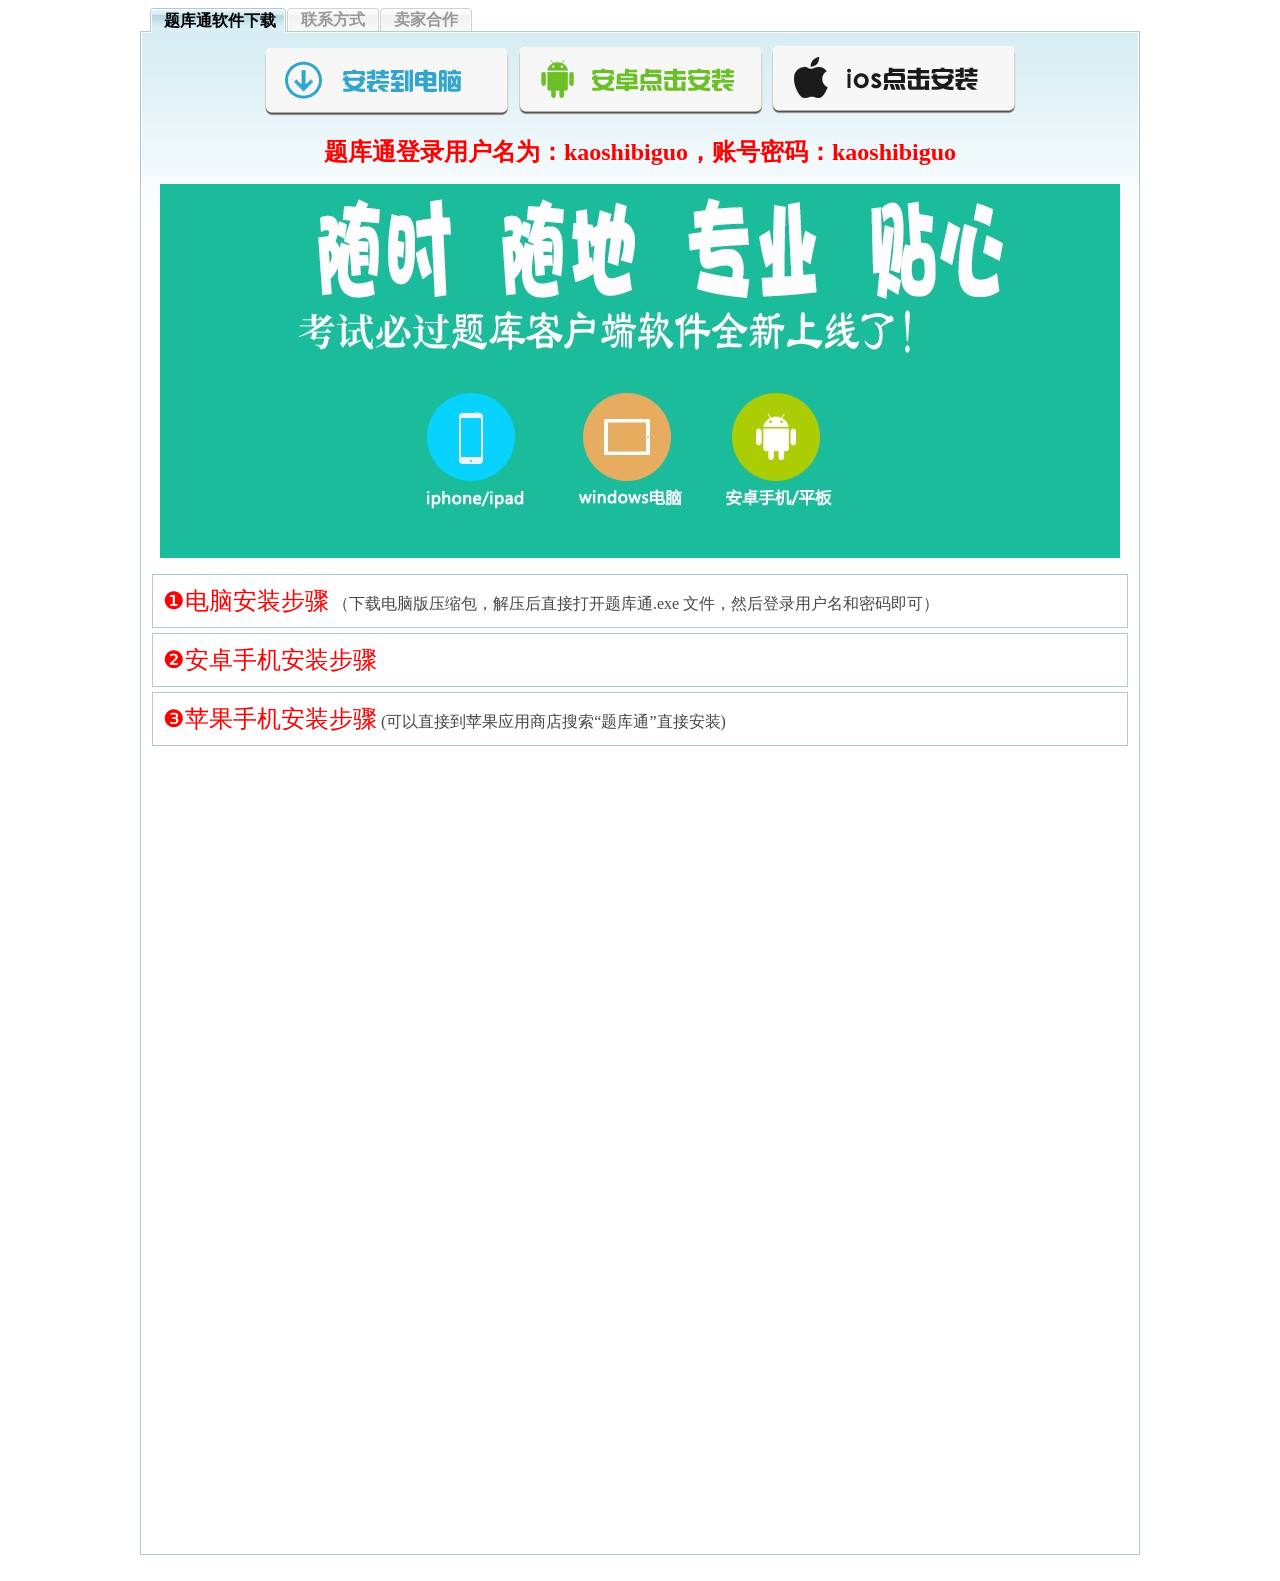
<file: index.html>
<!-- <!DOCTYPE html PUBLIC "-//W3C//DTD HTML 4.01 Transitional//EN" "http://www.w3c.org/TR/1999/REC-html401-19991224/loose.dtd"> -->

<html >
<meta name="keywords" content="题库通软件">
<meta name="description" content="题库通软件">
<meta http-equiv="Content-Type" content="text/html;charset=utf-8"/>
<title>题库通</title>

<style type="text/css">BODY {
	FONT-SIZE: 14px; FONT-FAMILY: "微软雅黑"
}
OL LI {
	MARGIN: 8px
}
#con {
	FONT-SIZE: 16px; MARGIN: 0px auto; WIDTH: 1000px
}
#tags {
	PADDING-RIGHT: 0px; PADDING-LEFT: 0px; PADDING-BOTTOM: 0px; MARGIN: 0px 0px 0px 10px; WIDTH: 1000px; PADDING-TOP: 0px; HEIGHT: 23px
}
#tags LI {
	BACKGROUND: url(images/tagleft.gif) no-repeat left bottom; FLOAT: left; MARGIN-RIGHT: 1px; LIST-STYLE-TYPE: none; HEIGHT: 23px
}
#tags LI A {
	PADDING-RIGHT: 10px; PADDING-LEFT: 10px; BACKGROUND: url(images/tagright.gif) no-repeat right bottom; FLOAT: left; PADDING-BOTTOM: 0px; COLOR: #999; LINE-HEIGHT: 23px; PADDING-TOP: 0px; HEIGHT: 23px; TEXT-DECORATION: none
}
#tags LI.emptyTag {
	BACKGROUND: none transparent scroll repeat 0% 0%; WIDTH: 4px
}
#tags LI.selectTag {
	BACKGROUND-POSITION: left top; MARGIN-BOTTOM: -2px; POSITION: relative; HEIGHT: 25px
}
#tags LI.selectTag A {
	BACKGROUND-POSITION: right top; COLOR: #000; LINE-HEIGHT: 25px; HEIGHT: 25px
}
#tagContent {
	BORDER-RIGHT: #aecbd4 1px solid; PADDING-RIGHT: 1px; BORDER-TOP: #aecbd4 1px solid; PADDING-LEFT: 1px; PADDING-BOTTOM: 1px; BORDER-LEFT: #aecbd4 1px solid; PADDING-TOP: 1px; BORDER-BOTTOM: #aecbd4 1px solid; BACKGROUND-COLOR: #fff
}
.tagContent {
	PADDING-RIGHT: 10px; DISPLAY: none; PADDING-LEFT: 10px; BACKGROUND: url(images/bg.gif) repeat-x; PADDING-BOTTOM: 10px; WIDTH: 976px; COLOR: #474747; PADDING-TOP: 10px; HEIGHT: 1500px
}
#tagContent DIV.selectTag {
	DISPLAY: block
}


/*  安装步骤  */
 #installSteps {
            list-style: none;
            margin: 0;
            padding: 0;
        }

        .step {
            background-color: #ffffff;
            border: 1px solid #aecbd4;
            padding: 10px;
            margin-bottom: 5px;
            cursor: pointer;
        }

        .step:hover {
            background-color: #eff8fb;
        }

        .step> ul {
            display: none;
            margin-left: 20px;
        }

        .step.opened > ul {
            display: block;
        }
		
		
		/* //蒙板样式 */
		#Mask {
		  position: absolute;
		  /* top: 0; */
		  /* left: 1%; */
		  display: none;
		  background-image: url(images/choosebroswer1.png);
		  background-size: cover;
		  
		  width: 1000px ;
		  height: 100%;
		  z-index: 1000;
		  /* margin: auto 100%; */
		  margin: 0 auto;
		}
/* 		.model-content {
		  width: 100%;
		  height: 100%;
		  text-align: center;
		  background: #ffffff;
		  border-radius: 6px;
		  margin: 100% auto;
		  line-height: 30px;
		  z-index: 10001;
		} */

</style>

<meta content="MSHTML 6.00.2800.1589" name="GENERATOR">
    <script>
        function toggleList(event) {
            var li = event.target.closest(".step");
            if (li.classList.contains("opened")) {
                li.classList.remove("opened");
            } else {
                li.classList.add("opened");
            }
        }
    </script>




	<script async  type="text/javascript" src="//busuanzi.ibruce.info/busuanzi/2.3/busuanzi.pure.mini.js">	
	
	</script>
	
</head>
<body>

	<!--引入遮蔽层  添加蒙板 用于提示用户使用手机浏览器打开-->  
	<div id="Mask" >
		<div class =""></div>
	</div>
	
	
<div id="con">
<ul id="tags">
  <li class="selectTag"><a onclick="selectTag(&#39;tagContent0&#39;,this)" href="javascript:void(0)">&nbsp;<b>题库通软件下载</b></a> </li>

 <li class=""><a onclick="selectTag(&#39;tagContent1&#39;,this)" href="javascript:void(0)">&nbsp;<b>联系方式</b>&nbsp;</a> </li>

 <li class=""><a onclick="selectTag(&#39;tagContent2&#39;,this)" href="javascript:void(0)">&nbsp;<b>卖家合作</b>&nbsp;</a> </li>
 </ul>
 


<div id="tagContent">
<div class="tagContent  selectTag" id="tagContent0" style="display: block;"><center><a href="./downloads/题库通电脑版.rar" target="_blank"><img src="images/1.gif"></a>
<a href="https://www.pgyer.com/tikutong" target="_self"><img src="images/2.gif"></a>
<a   rel="friend"  onclick="chooseBroswer()" id = "goToAppleStore" href="https://apps.apple.com/cn/app/%E9%A2%98%E5%BA%93%E9%80%9A/id1502825910"><img src="images/3.gif"></a></center>
<p></p><center><font size="5" color="red"><b></b></font></center><p></p>
<center><font size="5" color="red"><b>题库通登录用户名为：kaoshibiguo，账号密码：kaoshibiguo</b></font></center>
<p></p><center><img src="images/1-1.png"></center><p></p>


    <ul id="installSteps">
		
		<li onclick="toggleList(event)" class="step" id="desktopStep">  <font size="5" color="red">❶电脑安装步骤</font>
		  
		
			  （下载电脑版压缩包，解压后直接打开题库通.exe  文件，然后登录用户名和密码即可）
		  
		</li>
		
        <li onclick="toggleList(event)" class="step" id= "androidStep"><font size="5" color="red">❷安卓手机安装步骤</font>  
          <ul class="">
<!-- 		  <video autoplay="autoplay" controls>
			  <source src="videos/androidstep.mp4"></source>
			  
		  </video> -->
		  </ul>
        </li>

        <li onclick="toggleList(event)" class="step" > <font size="5" color="red">❸苹果手机安装步骤</font>  
          

	
			  (可以直接到苹果应用商店搜索“题库通”直接安装)
			
		
        </li>
		
		
    </ul>

 
</font></div><font size="4">


<div class="tagContent" id="tagContent1" style="display: none;">
<p></p><center><font size="8">官方客服微信号:kskj08 </font></center><p></p>


</div>

<!-- <div class="tagContent" id="tagContent2" style="display: none;">
<p><font size="4"><b>鍏嶈垂璇句欢锛??a href="http://www.yidingguo.com/" target="_blank">www.yidingguo.com</a></b></font></p>
<p><font size="4"><b>鐢ㄦ埛鍚嶏細yidingguo瀵嗙爜锛歽idingguo2015</b></font></p>
<p><font size="4">鐢ㄦ埛鍚嶆槸鎴戜滑缃戝潃鐨勫煙鍚嶏紝瀵嗙爜鏄井淇″叕浼楀彿锛屾柟渚垮ぇ瀹惰蹇嗗摝銆??/font></p>
<p><font size="4">鍏嶈垂鐨勯兘鏄櫘閫氳浠讹紝涓嶅姞瀵嗭紝鏂逛究澶у鏄庡勾鍚庡勾鑰冭瘯鎻愬墠瀛︿範锛屼粖骞磋??冭瘯鐨勮繕鏄埌鎴戜滑瀹朵拱闈㈡巿绮惧崕璇句欢鎶奸鐨勶紝鏁堟灉濂斤紝鑱旂郴QQ:3320966218璐拱锛屾渶澶氳姳涓竴椤块キ鐨勯挶锛岃兘璁╄嚜宸辫??冭瘯閫氳繃~~~涓??璧峰姞娌瑰摝~~~涓??瀹氳繃~~~	</font></p>
<p><font size="4"><b>鏈??鏂拌绋嬪潎宸插紑璇撅紝鏃╀竴澶╁涔狅紝澶氫竴浠芥妸鎻★紒</b></font></p>
<center><img src="./涓??瀹氳繃鑰冭瘯鍋氶杞欢_files/kecheng.jpg"></center>
</div> -->

<div class="tagContent" id="tagContent2" style="display: none;" ><br>
<span style="font-size: 1.5em;">题库均可加盟合作，具体微信号:kskj08 </span>  </div>

</font></div></div><font size="4">










<p>
  <script type="text/javascript">
	  
	  
	  
	  
function selectTag(showContent,selfObj){
	
	
	//
	var tag = document.getElementById("tags").getElementsByTagName("li");
	var taglength = tag.length;
	
	// alert("长度："+taglength);
	for(i=0; i<taglength; i++){
		tag[i].className = "";
	}
	selfObj.parentNode.className = "selectTag";
	// 
	
	
	for(i=0; j=document.getElementById("tagContent"+i); i++){

		j=document.getElementById("tagContent"+i)
		j.style.display = "none";
		
		// if (i >2){
		// 	break;
		// }
	}
	
	// document.getElementById("tagContent1").style.display = "none";
	// document.getElementById("tagContent3").style.display = "none";
	
	
	document.getElementById(showContent).style.display = "block";
}

  // 播放设置
  document.getElementById("desktopStep").click();

</script>
</p>

<table width="728" border="0" align="center" cellpadding="0" cellspacing="0">
  <tbody><tr>
    <td><p align="center"></p>
      <p align="center"></p>
      <p align="center"></p>
      <p align="center"></p><p></p><p></p>
    <p align="center"></p></td>
  </tr>
</tbody></table>

</font>



<script type="text/javascript">
	var ua = navigator.userAgent;
	var isWeixin = !!/MicroMessenger/i.test(ua);
	
	// alert("是微信端打开？"+ isWeixin);
	
	// 如果是微信端打开的，则设置为不是href超链接
	if(isWeixin){	
		document.getElementById("goToAppleStore").href = "javascript:";  
	}
	
	
	function chooseBroswer(){

  //判断是否在微信中打开
	  //如果使用的是微信自带浏览器，就打开蒙版
	  if(isWeixin) {
		var SHOW = 0;
		document.getElementById('Mask').style.display = ++SHOW % 2 == 1 ? 'block' : 'none';
	  }
 }
 
</script>

</body></html>
</file>
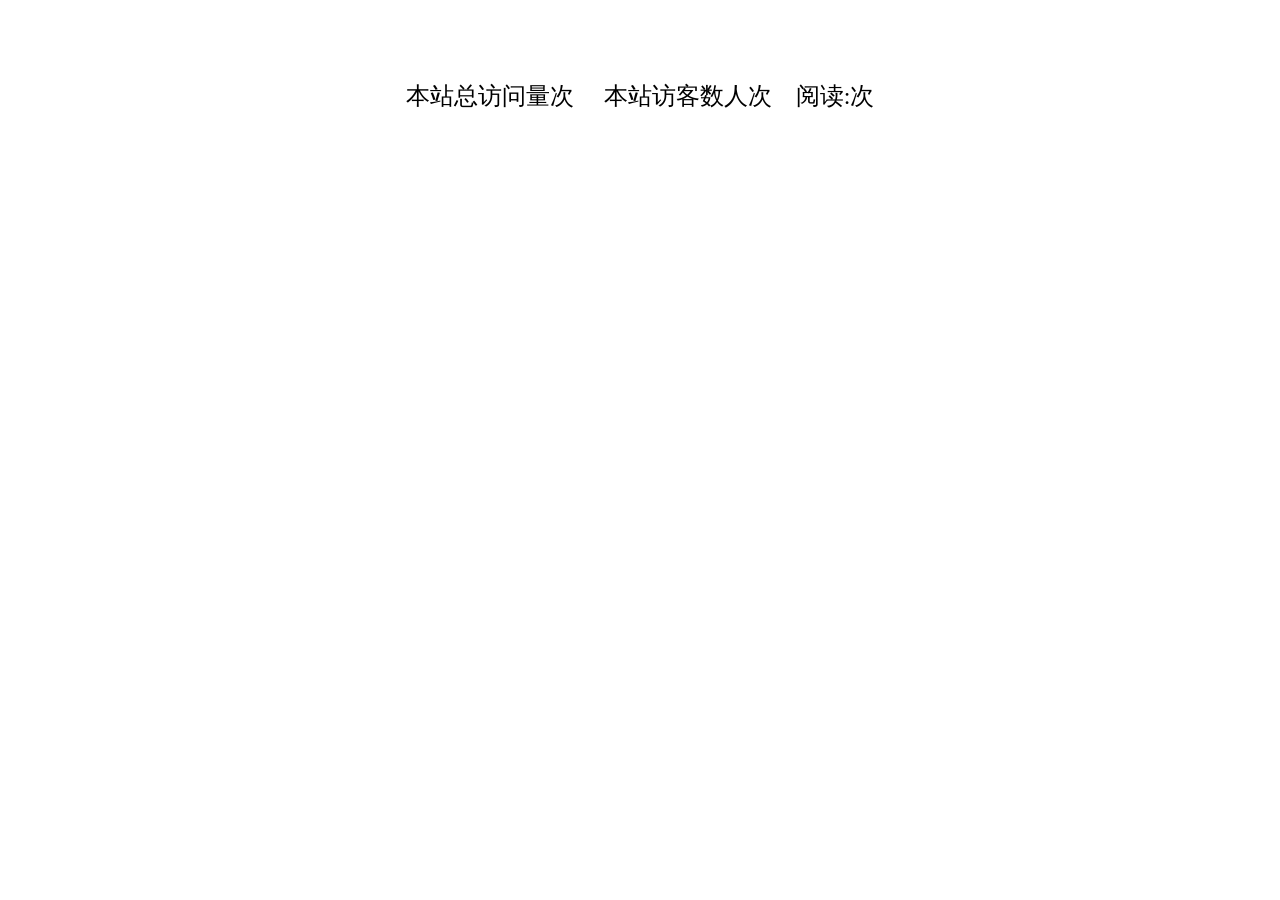
<file: access.html>
<!DOCTYPE html>
<html>
<head>
    <title>访问量</title>
	<script async src="//busuanzi.ibruce.info/busuanzi/2.3/busuanzi.pure.mini.js">
	</script>
    
</head>
<body>
	
	<br />
	<br />
	<br />
	<br />
	
	<center style="font-size: 1.5em;">
	<span id="busuanzi_container_site_pv">
	    本站总访问量<span id="busuanzi_value_site_pv"></span>次 &nbsp;&nbsp;&nbsp;
	</span>
	
	
	<span id="busuanzi_container_site_uv">
	  本站访客数<span id="busuanzi_value_site_uv"></span>人次&nbsp;&nbsp;&nbsp;
	</span>
	
	<span id="busuanzi_container_page_pv">
	  阅读:<span id="busuanzi_value_page_pv"></span>次
	</span>
</center>

</body>

</html>
</file>
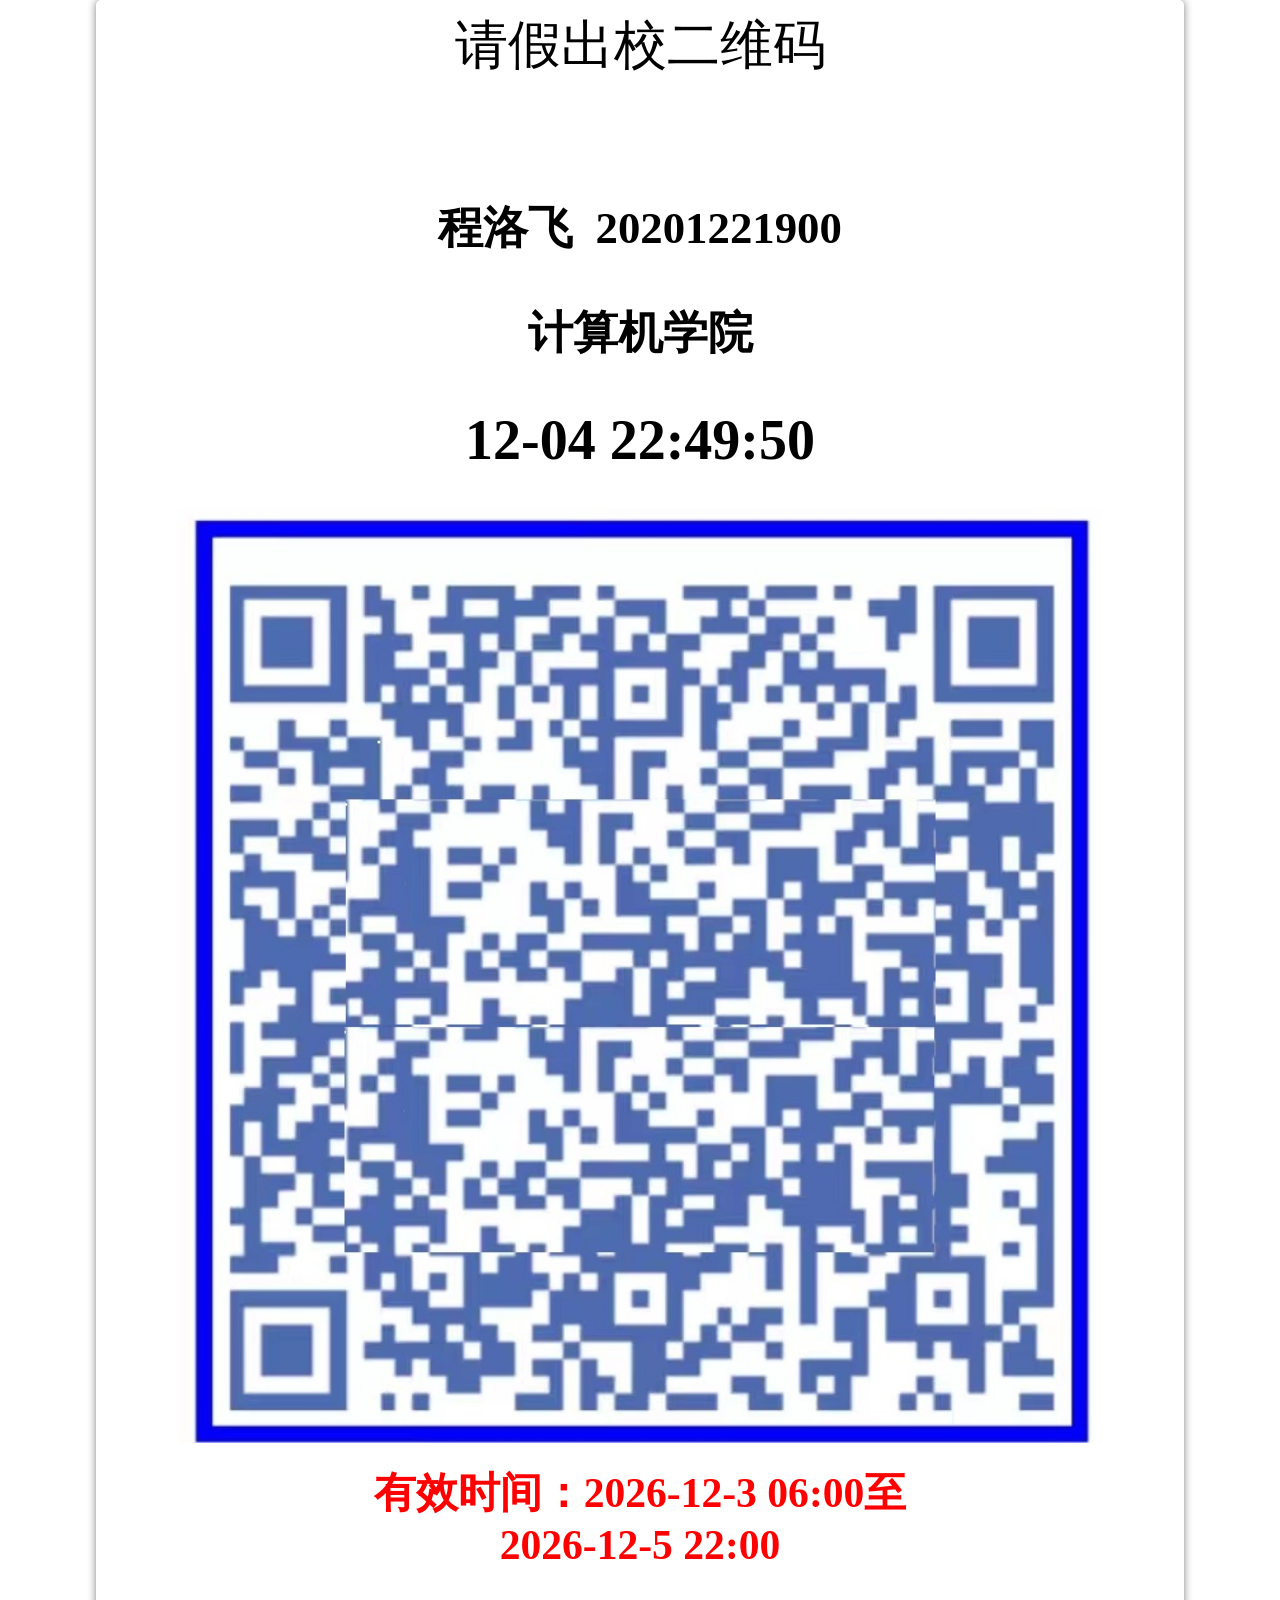
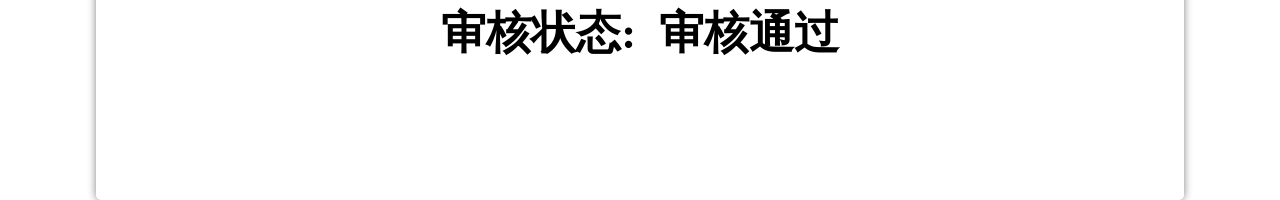
<file: qcode.html>
<!DOCTYPE html>
<html>
	<head>
		<meta charset="utf-8">
		<title></title>
	</head>
	<body style="margin: 0px;">
		<div style="border: 0px solid ; width: 85%; 
		height: 1800px;margin: auto;border-radius:5px;
		box-shadow:0 0 8px gray">
		<div style="text-align: center;padding: 10px;"><span style="font-size: 3.3rem;
		font-family: microsoft YaHei;">
				请假出校二维码
			</span></div>
			<br />
			<br />
			<br />
			<br />
			<br />
			<p></p>
			
			
			<div  style="text-align: center;font-family: microsoft YaHei;font-weight: bold; font-size: 2.8rem;">
				<span id="name">程洛飞 &nbsp;</span><span id="xh">20201221900</span><br />
				<p>
				<span>计算机学院</span>
			</div>
			<div  style="text-align: center;font-weight: bold; font-size: 3.5rem;"> 
			  <span id="time" style="font-family: microsoft YaHei;">2022</span>
			</div>
			
			<br />
			<div style="text-align: center;">
				<br />
				<img src="img/Qcode.jpg" style="width: 85%;"/>
			</div>
			
			<br />
			<div style="text-align: center;font-weight: bold; font-size: 2.6rem;color: red">

				<span>有效时间：</span><span id="startTime"></span><span>至</span><br />
				<span id="endTime"></span>
				<br />
			</div>
			
			<p></p>
			<br />
			<div style="text-align: center;font-weight: bold; font-size: 2.8rem;">
				
				<span >审核状态:&nbsp;&nbsp;审核通过 </span>
			</div>
			
			
		</div>
		
		<script>
			
			function time(){
				var currentTime = document.getElementById("time");
				var myDate = new Date();
				var month = myDate.getMonth()+1;
				var hours = myDate.getHours();
				var minutes = myDate.getMinutes();
				var seconds = myDate.getSeconds();
				var day = myDate.getDate();
				if(month < 10){
					month = "0"+month;
				}
				if(day < 10){
					day = "0"+day;
				}
				
				if(hours < 10){
					hours = "0"+hours;
				}
				if(minutes < 10){
					minutes = "0"+minutes;
				}
				if(seconds < 10){
					seconds = "0"+seconds;
				}
				currentTime.innerText = month+"-"+day+" "+hours+":"+minutes+":"+seconds
			}
			
			setInterval(time,1000);
			
			function deadline(){
				var startTime = document.getElementById("startTime");
				var endTime = document.getElementById("endTime");
				
				var myDate = new Date();
				var year = myDate.getYear();
				year = "20"+(year-100);
				var month = myDate.getMonth()+1;	
				var day = myDate.getDate();
				var startDay = day-1;
				var endDay = day+1;
				if(month < 10){
					month = "0"+month;
				}
				if(day < 10){
					day = "0"+day;
				}
				
				startTime.innerText = year+"-"+month+"-"+startDay+" "+"06:00";
				endTime.innerText = year+"-"+month+"-"+endDay+" "+"22:00";
			}
			
			deadline();
		</script>
	</body>
</html>
</file>
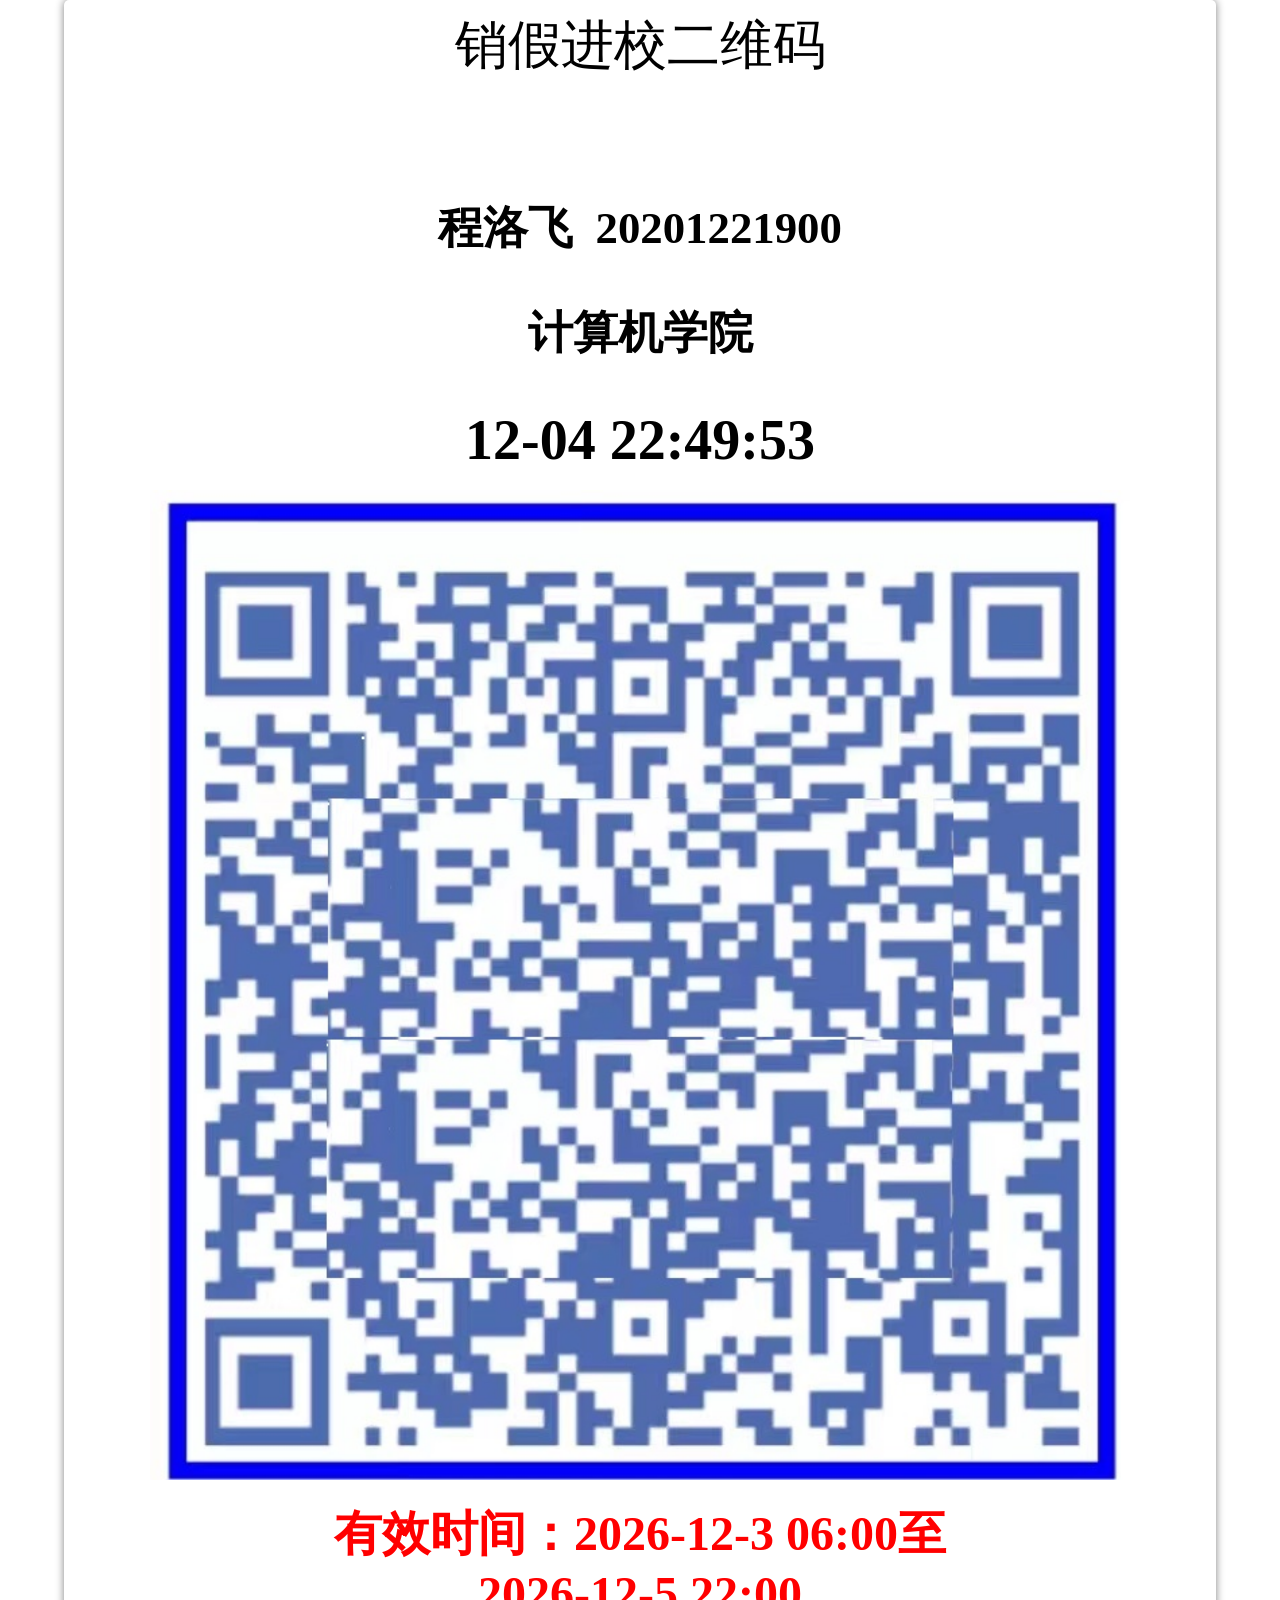
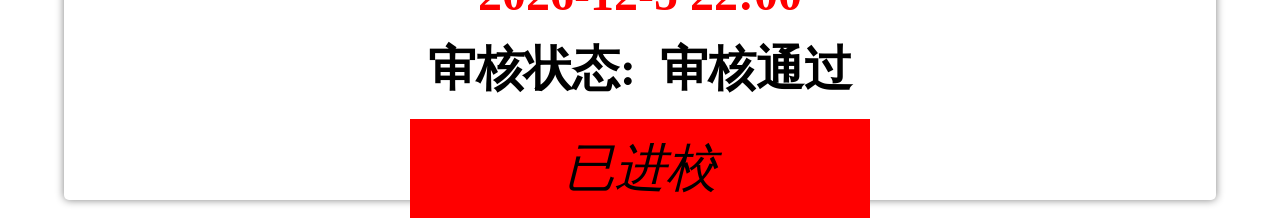
<file: qcode_1.html>
<!DOCTYPE html>
<html>
	<head>
		<meta charset="utf-8">
		<title></title>
	</head>
	<body style="margin: 0px;">
		<div style="border: 0px solid ; width: 90%; 
		height: 1800px;margin: auto;border-radius:5px;
		box-shadow:0 0 8px gray">
	
		<div style="text-align: center;padding: 10px;"><span style="font-size: 3.3rem;
		font-family: microsoft YaHei;">
				销假进校二维码
			</span></div>
			<br />
			<br />
			<br />
			<br />
			<br />
			<p></p>
	
			
			
			<div  style="text-align: center;font-family: microsoft YaHei;font-weight: bold; font-size: 2.8rem;">
				<span id="name">程洛飞 &nbsp;</span><span id="xh">20201221900</span><br />
				<p>
				<span>计算机学院</span>
			</div>
			<div  style="text-align: center;font-weight: bold; font-size: 3.5rem;"> 
			  <span id="time" style="font-family: microsoft YaHei;">2022</span>
			</div>
			
			<div style="text-align: center;">
				<br />
				<img src="img/Qcode.jpg" style="width: 85%;"/>
			</div>
			
			<br />
			<div style="text-align: center;font-weight: bold; font-size: 3rem;color: red">

				<span>有效时间：</span><span id="startTime"></span><span>至</span><br />
				<span id="endTime"></span>
				<br />
			</div>
			
			<p></p>
			<div style="text-align: center;font-weight: bold; font-size: 3.0rem;">
				
				<span >审核状态:&nbsp;&nbsp;审核通过 </span>
			</div>
			<br />
			<div style="text-align: center;font-family: Arial; font-size: 3.2rem;
			background-color: #ff0000;padding-top: 15px;padding-bottom: 15px;
			margin-left: 30%;margin-right:30%;">
				
				<i>已进校</i>
			</div>
			
			
		</div>
		
		<script>
			
			function time(){
				var currentTime = document.getElementById("time");
				var myDate = new Date();
				var month = myDate.getMonth()+1;
				var hours = myDate.getHours();
				var minutes = myDate.getMinutes();
				var seconds = myDate.getSeconds();
				var day = myDate.getDate();
				if(month < 10){
					month = "0"+month;
				}
				if(day < 10){
					day = "0"+day;
				}
				
				if(hours < 10){
					hours = "0"+hours;
				}
				if(minutes < 10){
					minutes = "0"+minutes;
				}
				if(seconds < 10){
					seconds = "0"+seconds;
				}
				currentTime.innerText = month+"-"+day+" "+hours+":"+minutes+":"+seconds
			}
			
			setInterval(time,1000);
			
			function deadline(){
				var startTime = document.getElementById("startTime");
				var endTime = document.getElementById("endTime");
				
				var myDate = new Date();
				var year = myDate.getYear();
				year = "20"+(year-100);
				var month = myDate.getMonth()+1;	
				var day = myDate.getDate();
				var startDay = day-1;
				var endDay = day+1;
				if(month < 10){
					month = "0"+month;
				}
				if(day < 10){
					day = "0"+day;
				}
				
				startTime.innerText = year+"-"+month+"-"+startDay+" "+"06:00";
				endTime.innerText = year+"-"+month+"-"+endDay+" "+"22:00";
			}
			
			deadline();
		</script>
	</body>
</html>
</file>
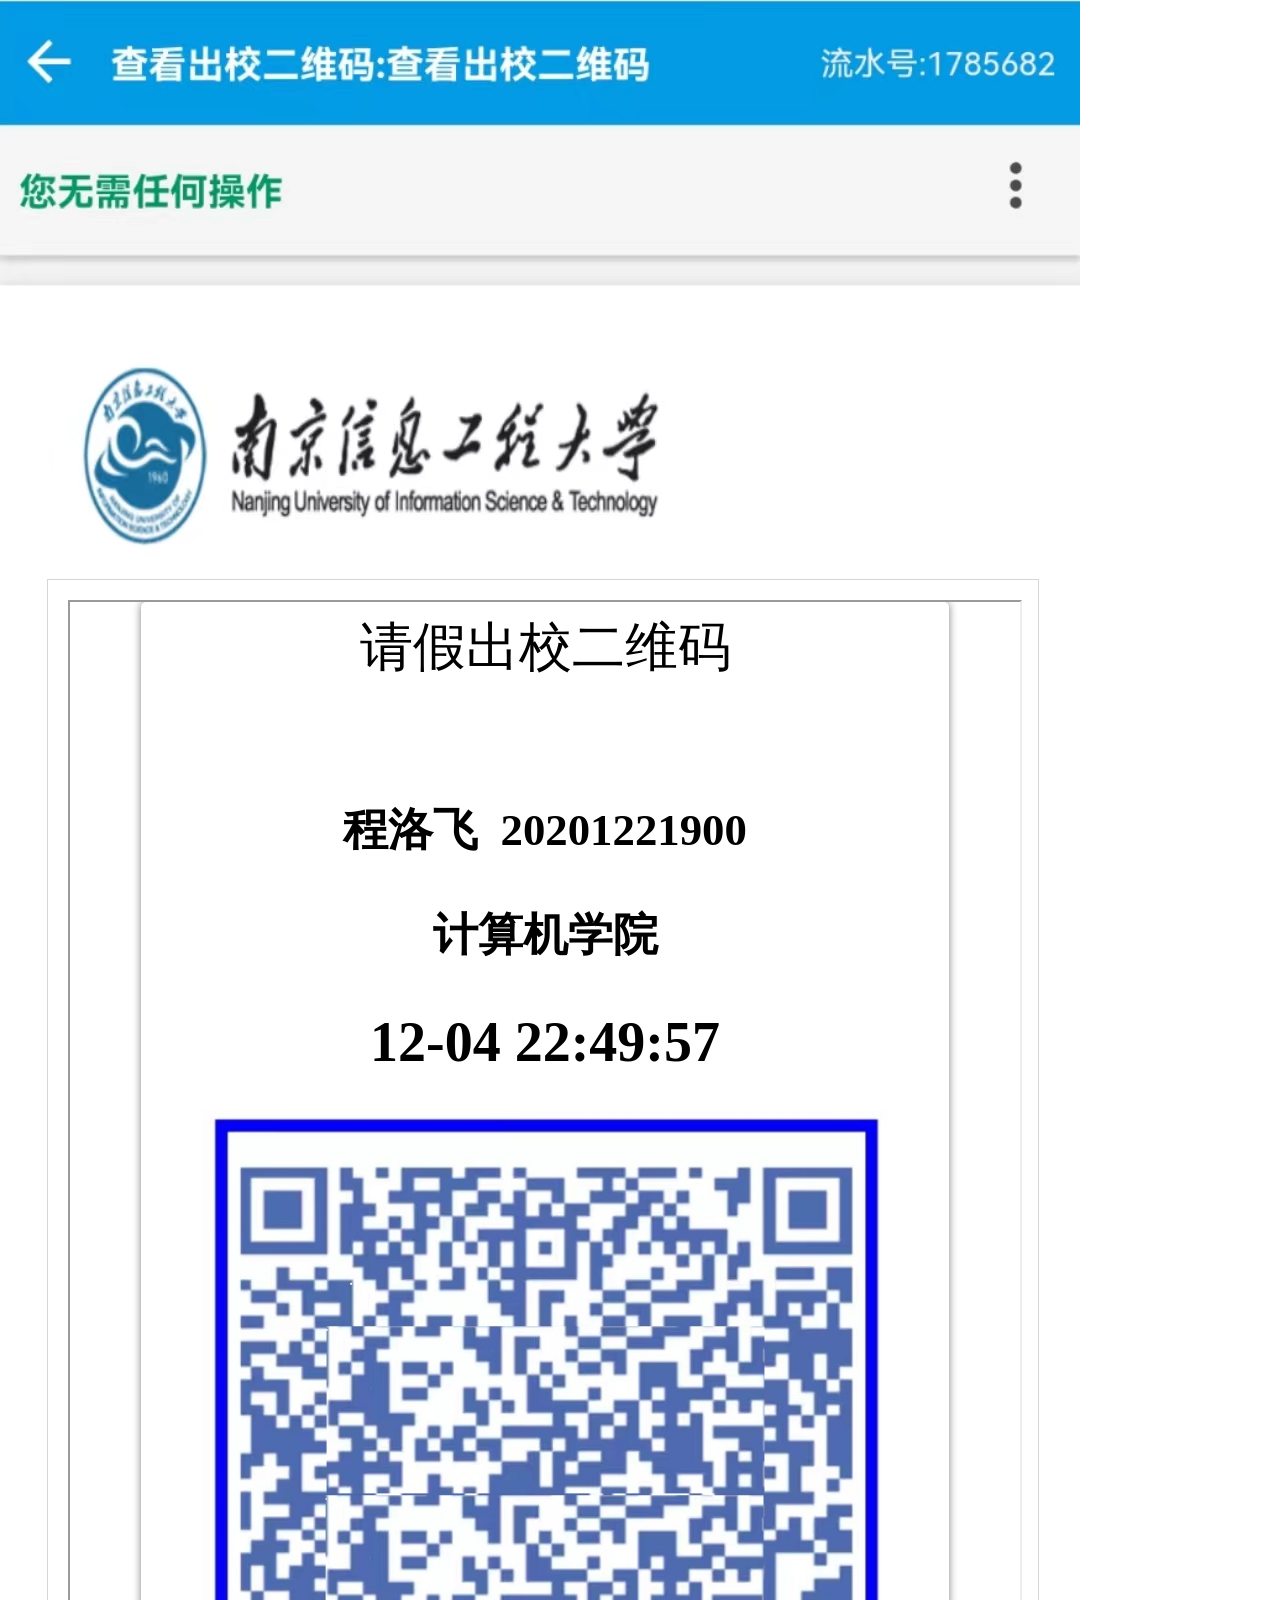
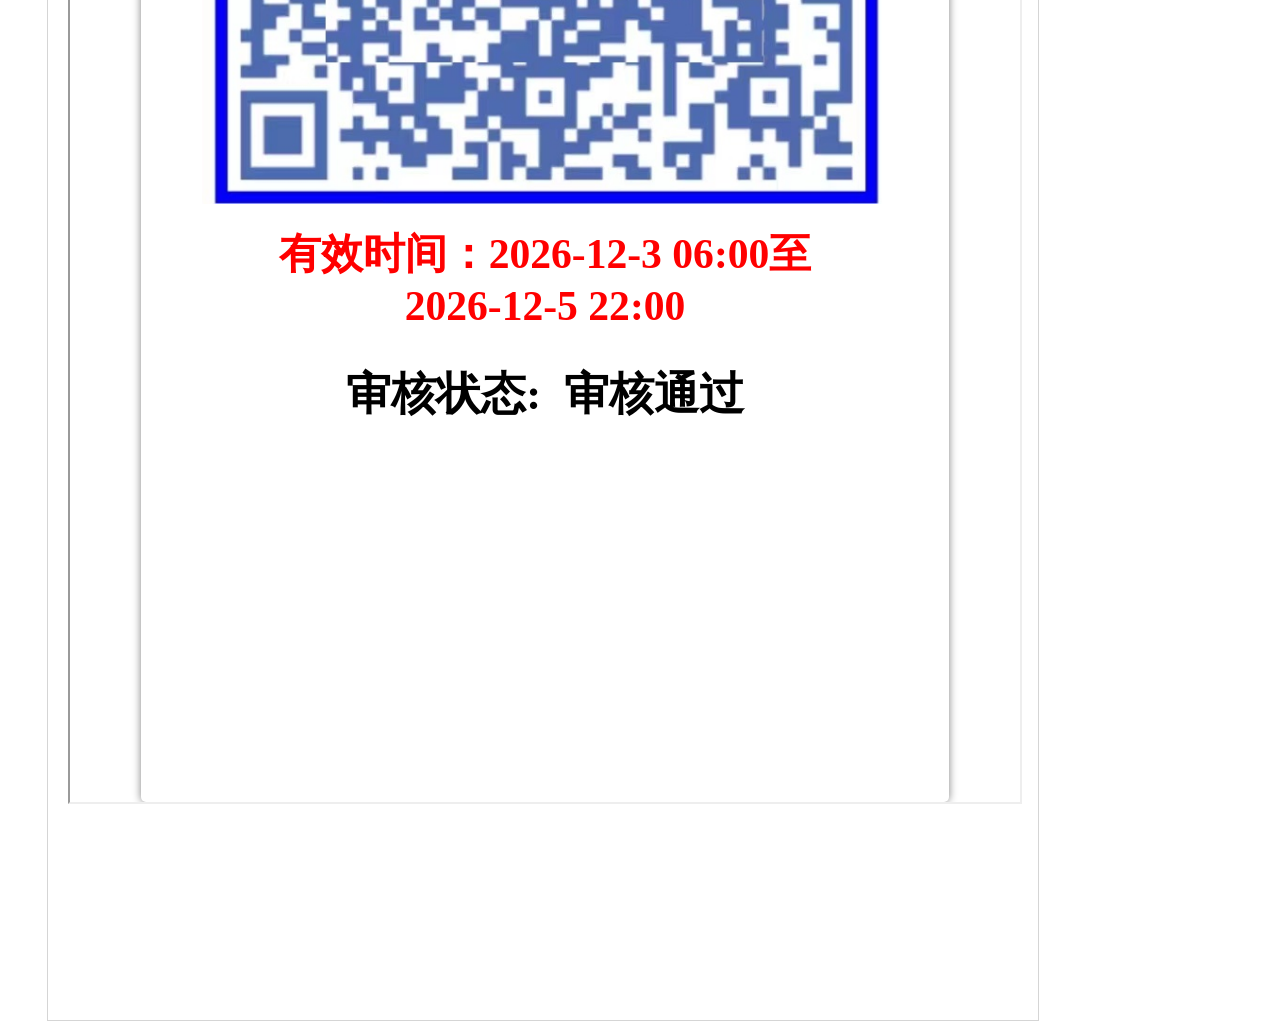
<file: qj.html>
<!DOCTYPE html>
<html>
	<head>
		<meta charset="utf-8">
		<title>查看出校二维码-查看出校二维码</title>
	</head>
	<body style="margin: 0px;">
        <img id="head" src="img/3.jpg"/>
		<br/>
		<br/>
		<div id="chuxiaodiv" style="padding:20px; border: 1px solid #d5d5d5; 
		 height: 1000px;margin-left: 47px;margin-right: 40px;">
			<iframe style="width: 100%;height:1800px;" src="qcode.html" scrolling="yes">
			</iframe>
		</div>
		
		  
		
		<script type="text/javascript">
			var head = document.getElementById("head");
			head.style.width = 1080+"px";
			var chuxiaodiv = document.getElementById("chuxiaodiv");
			chuxiaodiv.style.width = 950+"px";
			chuxiaodiv.style.height = 2000+"px";
		</script>
	</body>
</html>
</file>
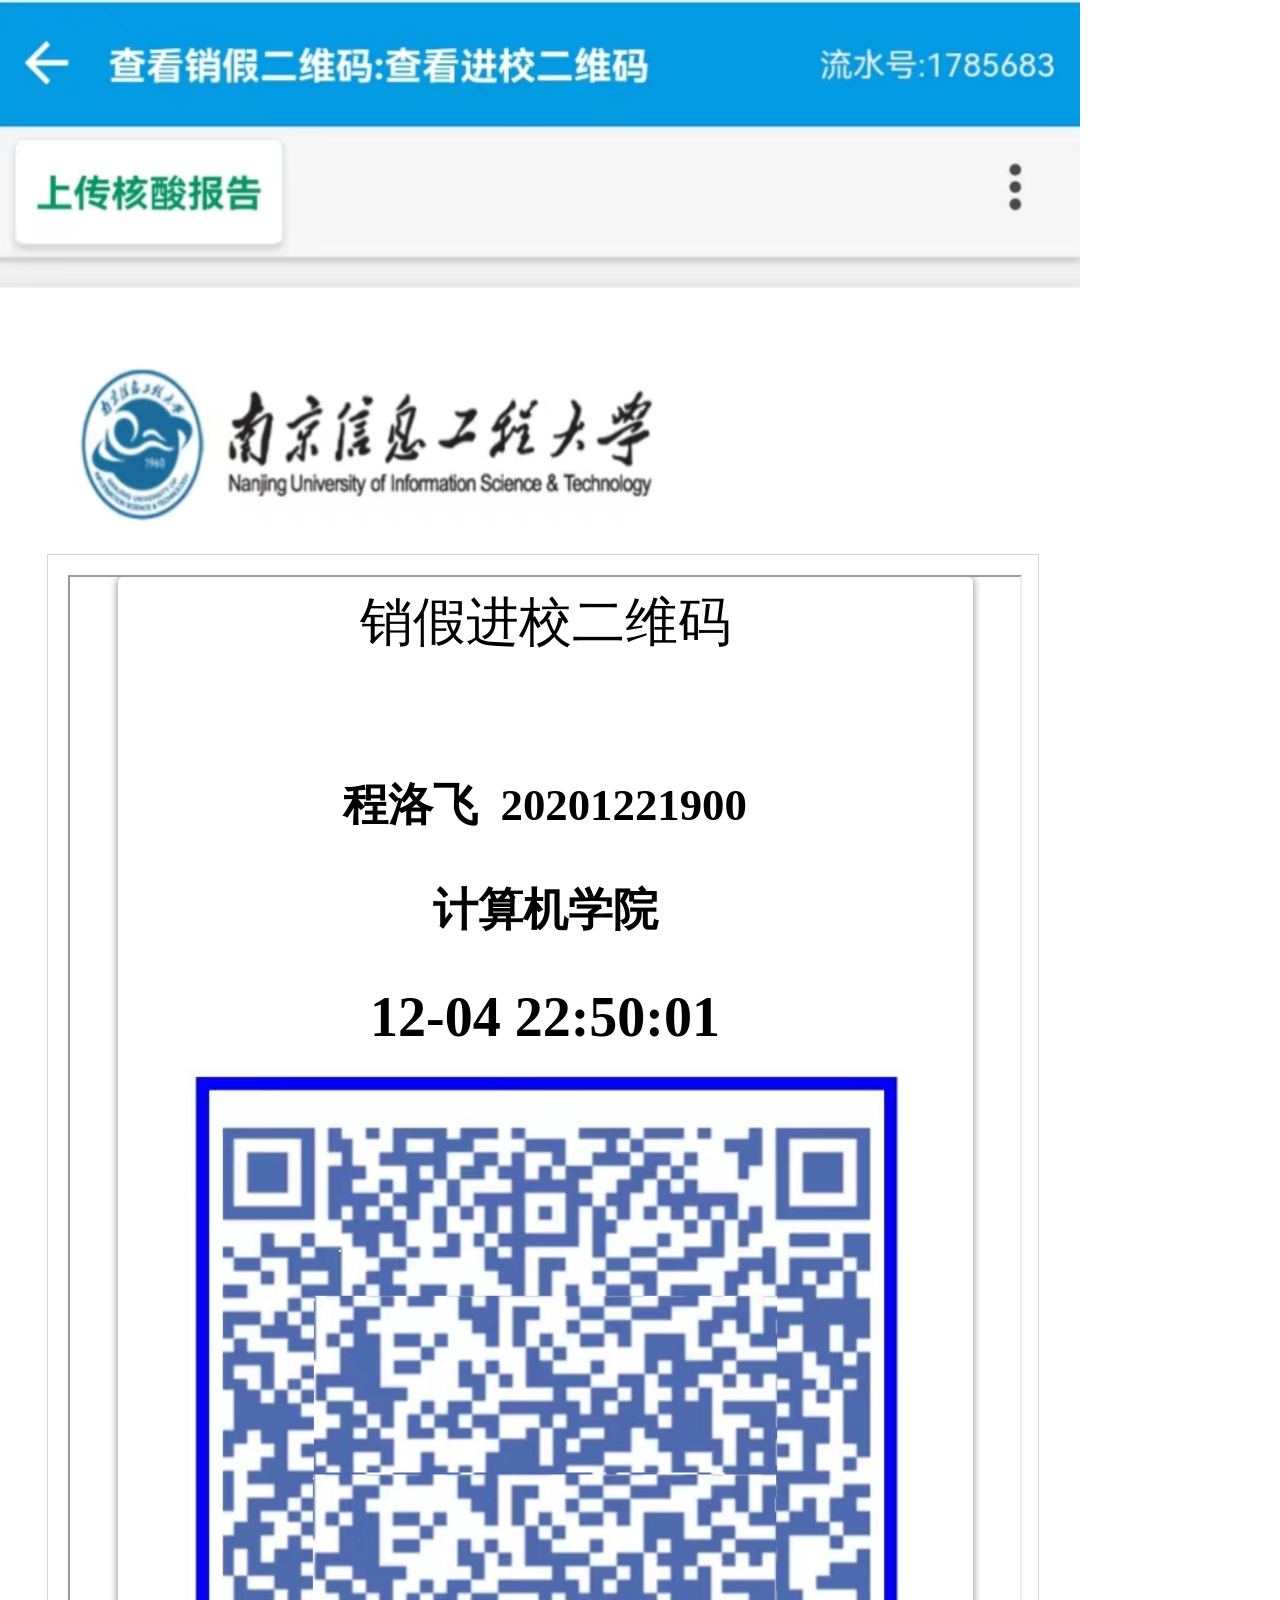
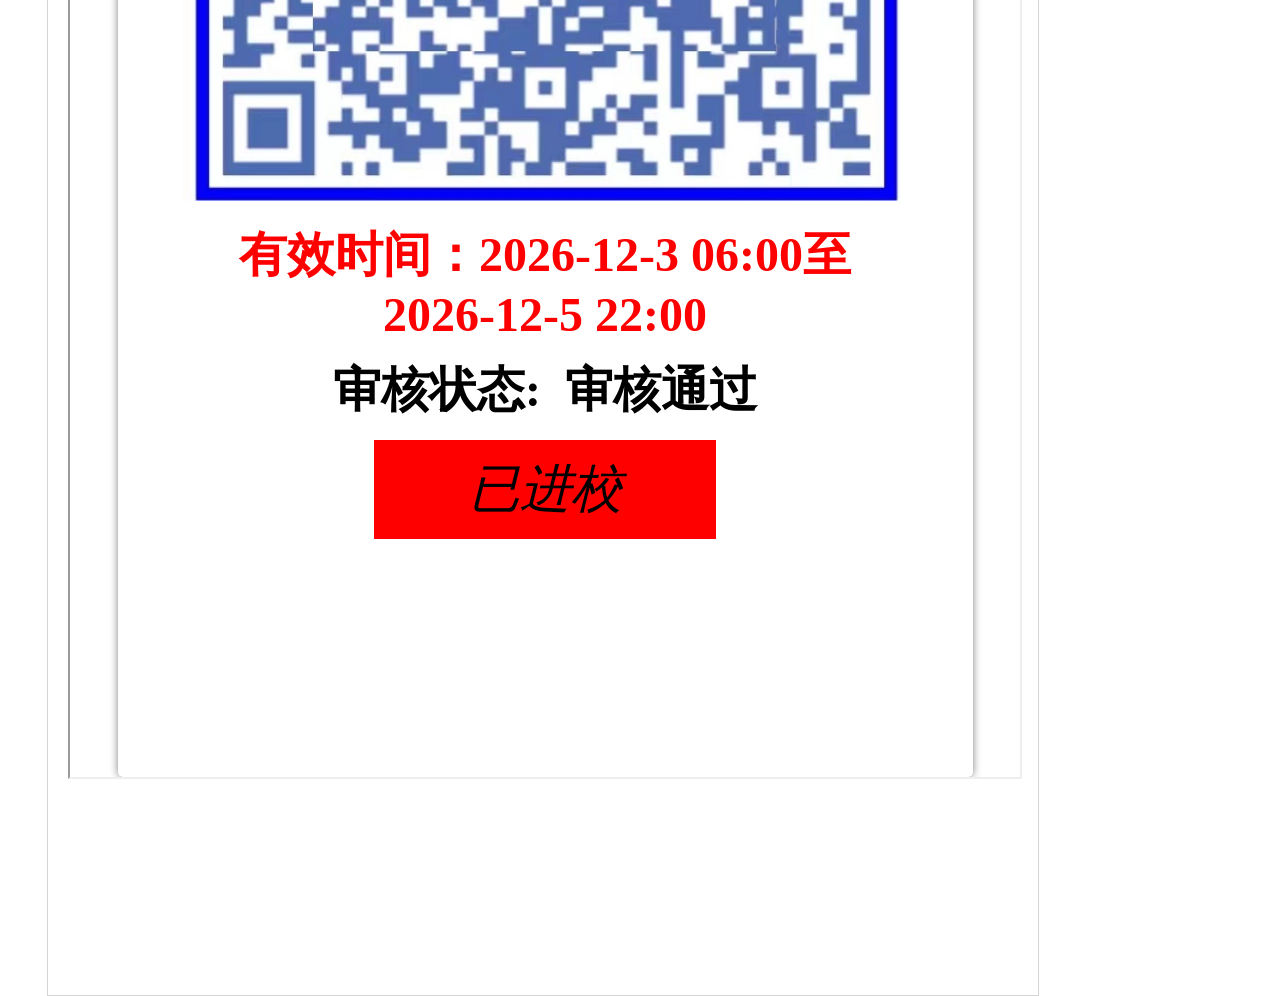
<file: xj.html>
<!DOCTYPE html>
<html>
	<head>
		<meta charset="utf-8">
		<title>查看出校二维码 - 查看销假二维码</title>
	</head>
	<body style="margin: 0px;">
        <img id="head" src="img/4.jpg"/>
		<br/>
		<br/>
		<div id="chuxiaodiv" style="padding:20px; border: 1px solid #d5d5d5; 
		 height: 1500px;margin-left: 47px;margin-right: 40px;">
			<iframe style="width: 100%;height:1800px;" src="qcode_1.html" scrolling="yes">
			</iframe>
		</div>
		
		  
		
		<script type="text/javascript">
			var head = document.getElementById("head");
			head.style.width = 1080+"px";
			var chuxiaodiv = document.getElementById("chuxiaodiv");
			chuxiaodiv.style.width = 950+"px";
			chuxiaodiv.style.height = 2000+"px";
		</script>
	</body>
</html>
</file>
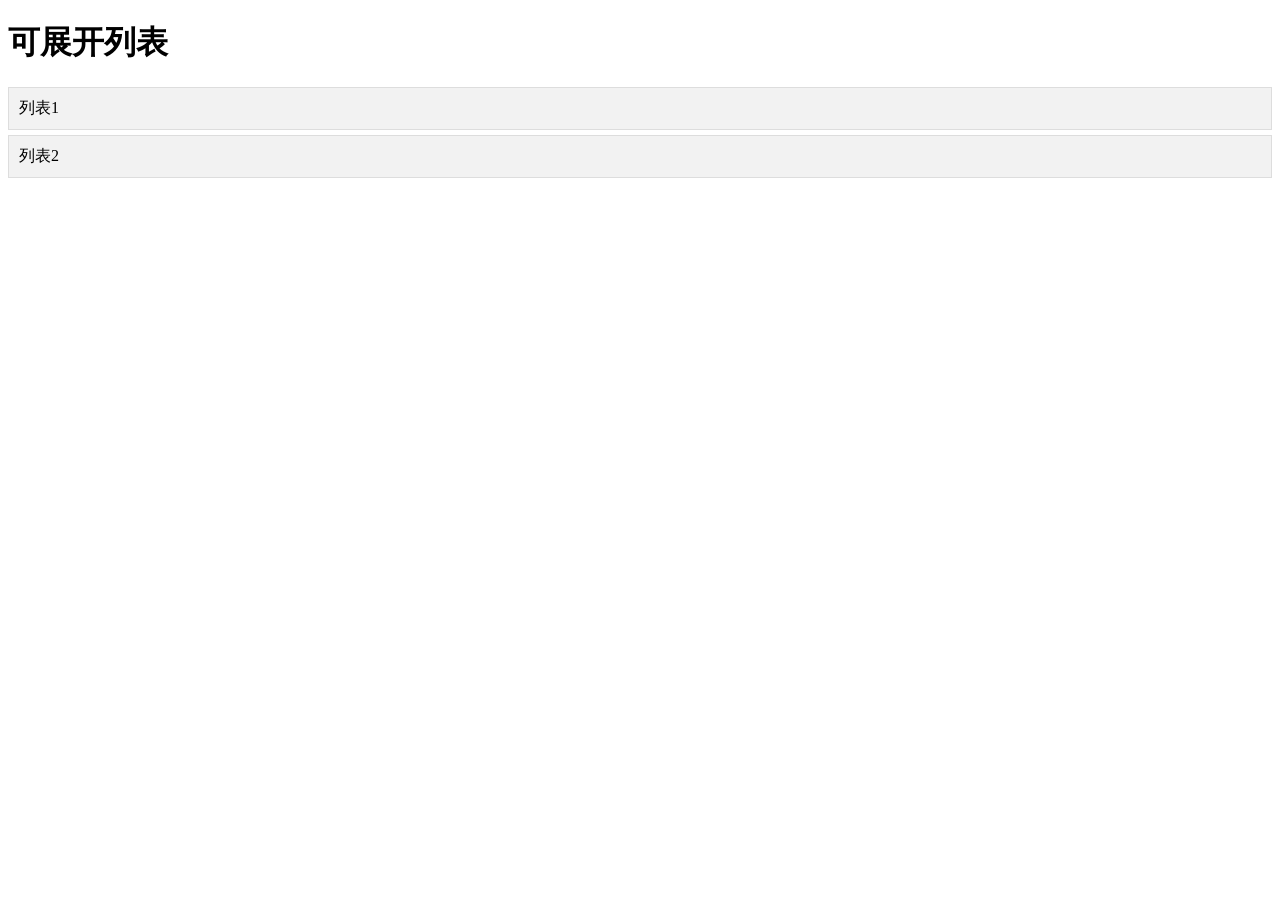
<file: images/test.html>
<!DOCTYPE html>
<html>
<head>
    <title>可展开列表</title>
    <style>
        ul {
            list-style: none;
            margin: 0;
            padding: 0;
        }

        li {
            background-color: #f2f2f2;
            border: 1px solid #ddd;
            padding: 10px;
            margin-bottom: 5px;
            cursor: pointer;
        }

        li:hover {
            background-color: #ddd;
        }

        ul ul {
            display: none;
            margin-left: 20px;
        }

        li.opened > ul {
            display: block;
        }
    </style>
    <script>
        function toggleList(event) {
            var li = event.target.closest("li");
            if (li.classList.contains("opened")) {
                li.classList.remove("opened");
            } else {
                li.classList.add("opened");
            }
        }
    </script>
</head>
<body>
    <h1>可展开列表</h1>

    <ul>
        <li onclick="toggleList(event)">列表1
            <ul>
                <li>列表1 - 项1</li>
                <li>列表1 - 项2</li>
                <li>列表1 - 项3</li>
            </ul>
        </li>

        <li onclick="toggleList(event)">列表2
            <ul>
                <li>列表2 - 项1</li>
                <li>列表2 - 项2</li>
                <li>列表2 - 项3</li>
            </ul>
        </li>
    </ul>
</body>
</html>
</file>
